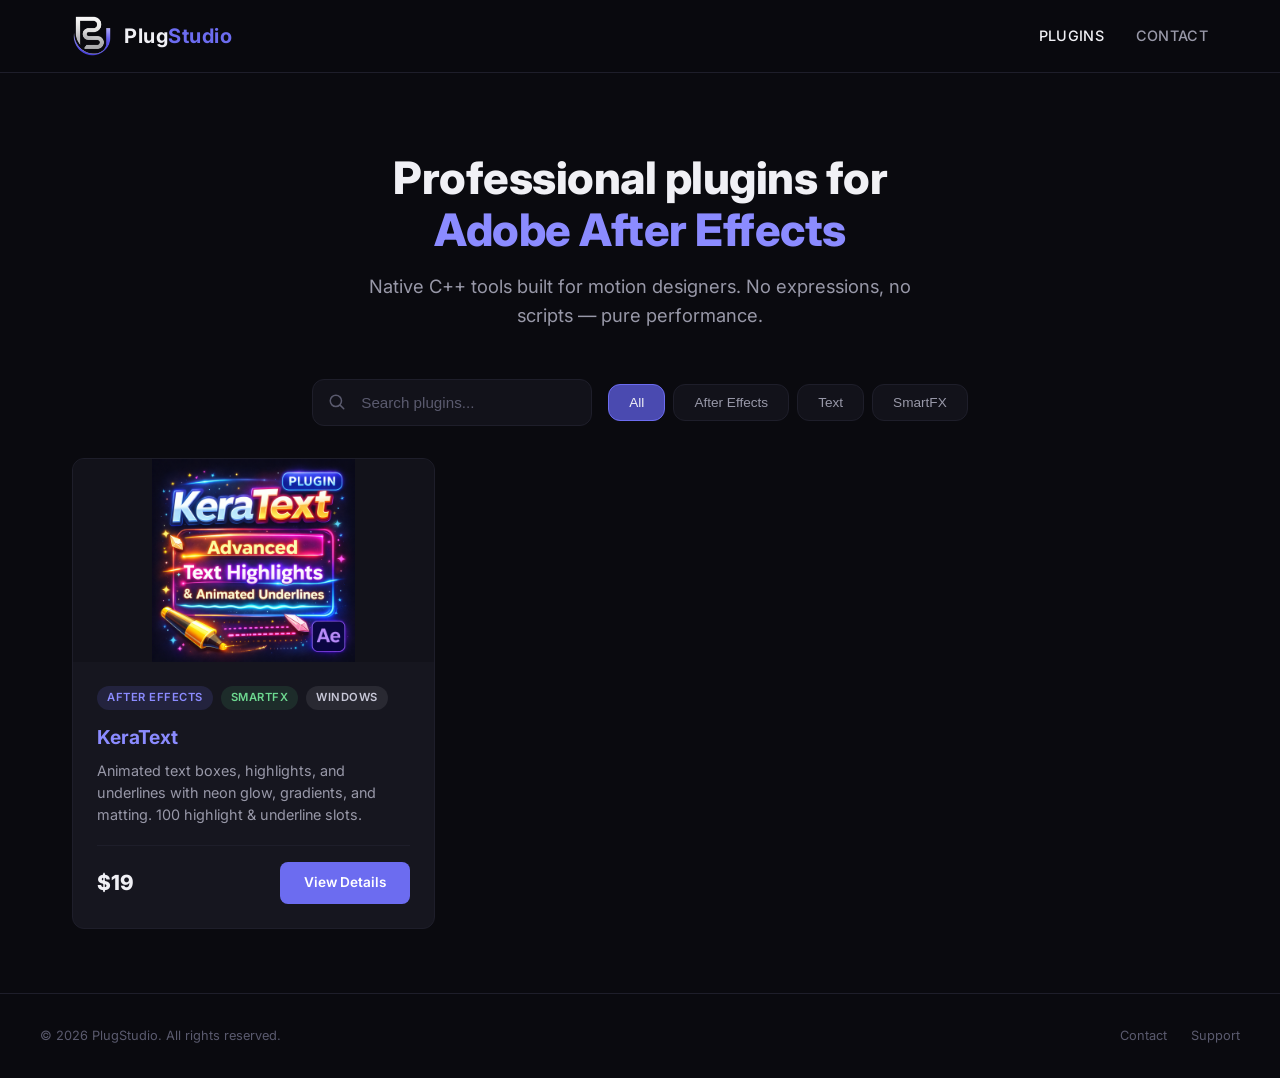
<file: index.html>
<!DOCTYPE html>
<html lang="en">
<head>
    <meta charset="UTF-8">
    <meta name="viewport" content="width=device-width, initial-scale=1.0">
    <title>PlugStudio — Professional Plugins for Adobe After Effects</title>
    <meta name="description" content="Native C++ plugins for Adobe After Effects. Text backgrounds, highlights, underlines, neon glow, gradients and more.">
    <link rel="preconnect" href="https://fonts.googleapis.com">
    <link rel="preconnect" href="https://fonts.gstatic.com" crossorigin>
    <link href="https://fonts.googleapis.com/css2?family=Inter:wght@400;500;600;700;800&display=swap" rel="stylesheet">
    <link rel="stylesheet" href="css/style.css">
    <link rel="icon" href="assets/logo.png" type="image/png">
</head>
<body>

<!-- ── Header ─────────────────────────────────────────────── -->
<header class="site-header">
    <div class="header-inner">
        <a href="index.html" class="logo-link">
            <img src="assets/logo.png" alt="PlugStudio" class="logo-img">
            <div class="logo-text">Plug<span>Studio</span></div>
        </a>
        <nav>
            <a href="index.html" class="active">Plugins</a>
            <a href="contact.html">Contact</a>
        </nav>
    </div>
</header>

<!-- ── Hero ────────────────────────────────────────────────── -->
<section class="hero">
    <h1>Professional plugins for<br><span class="accent">Adobe After Effects</span></h1>
    <p>Native C++ tools built for motion designers. No expressions, no scripts — pure performance.</p>
</section>

<!-- ── Search & Filters ───────────────────────────────────── -->
<section class="search-section">
    <div class="search-bar">
        <div class="search-input-wrap">
            <svg xmlns="http://www.w3.org/2000/svg" fill="none" viewBox="0 0 24 24" stroke-width="2" stroke="currentColor"><path stroke-linecap="round" stroke-linejoin="round" d="m21 21-5.197-5.197m0 0A7.5 7.5 0 1 0 5.196 5.196a7.5 7.5 0 0 0 10.607 10.607Z"/></svg>
            <input type="text" class="search-input" placeholder="Search plugins...">
        </div>
        <div class="filter-group">
            <button class="filter-btn active" data-filter="all">All</button>
            <button class="filter-btn" data-filter="after effects">After Effects</button>
            <button class="filter-btn" data-filter="text">Text</button>
            <button class="filter-btn" data-filter="smartfx">SmartFX</button>
        </div>
    </div>
</section>

<!-- ── Plugin Cards ───────────────────────────────────────── -->
<section class="plugins-grid">

    <!-- Keratext -->
    <a href="plugins/keratext.html" class="plugin-card" data-name="keratext" data-tags="after effects text smartfx glow highlight underline">
        <img src="assets/keratext-banner.png" alt="KeraText" class="plugin-card-img">
        <div class="plugin-card-body">
            <div class="plugin-card-tags">
                <span class="tag tag-ae">After Effects</span>
                <span class="tag tag-smartfx">SmartFX</span>
                <span class="tag tag-win">Windows</span>
            </div>
            <h3>KeraText</h3>
            <p>Animated text boxes, highlights, and underlines with neon glow, gradients, and matting. 100 highlight &amp; underline slots.</p>
            <div class="plugin-card-footer">
                <span class="price">$19</span>
                <span class="btn btn-primary">View Details</span>
            </div>
        </div>
    </a>

    <!-- Placeholder cards for future plugins — hidden until content added -->
    <!--
    <a href="#" class="plugin-card" data-name="plugin2" data-tags="after effects">
        <img src="assets/plugin2-preview.png" alt="Plugin 2" class="plugin-card-img">
        <div class="plugin-card-body">
            <div class="plugin-card-tags">
                <span class="tag tag-ae">After Effects</span>
            </div>
            <h3>Plugin Name</h3>
            <p>Description here.</p>
            <div class="plugin-card-footer">
                <span class="price">$XX</span>
                <span class="btn btn-primary">View Details</span>
            </div>
        </div>
    </a>
    -->

</section>

<!-- ── Footer ─────────────────────────────────────────────── -->
<footer class="site-footer">
    <div class="footer-inner">
        <p>&copy; <span class="current-year">2026</span> PlugStudio. All rights reserved.</p>
        <div class="footer-links">
            <a href="contact.html">Contact</a>
            <a href="mailto:plugstudioou@gmail.com">Support</a>
        </div>
    </div>
</footer>

<script src="js/main.js"></script>
</body>
</html>
</file>
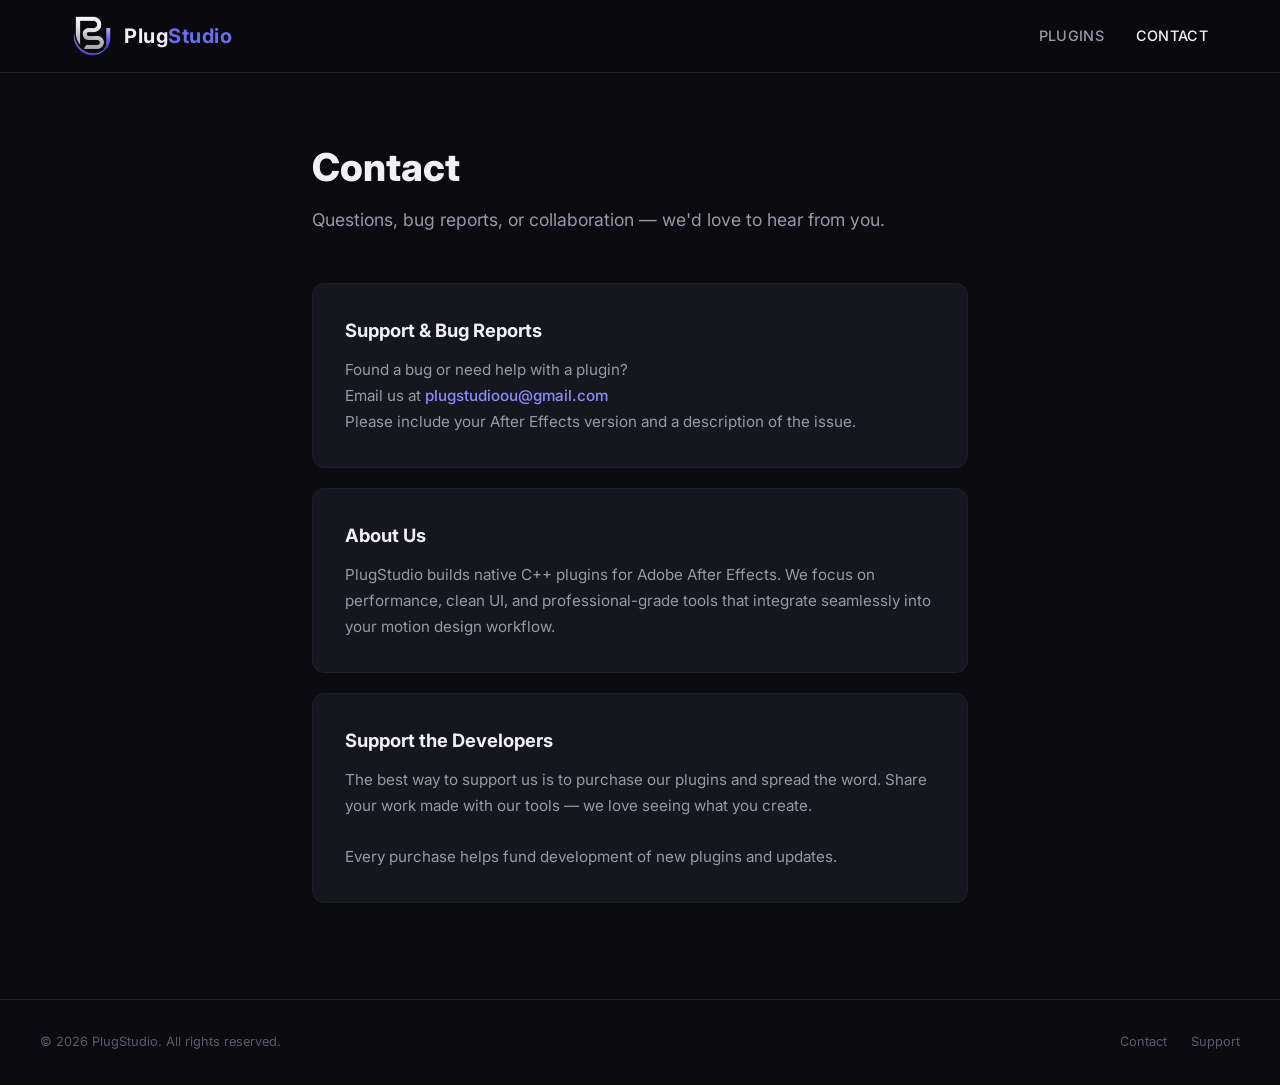
<file: contact.html>
<!DOCTYPE html>
<html lang="en">
<head>
    <meta charset="UTF-8">
    <meta name="viewport" content="width=device-width, initial-scale=1.0">
    <title>Contact — PlugStudio</title>
    <meta name="description" content="Get in touch with PlugStudio. Support, feedback, and collaboration.">
    <link rel="preconnect" href="https://fonts.googleapis.com">
    <link rel="preconnect" href="https://fonts.gstatic.com" crossorigin>
    <link href="https://fonts.googleapis.com/css2?family=Inter:wght@400;500;600;700;800&display=swap" rel="stylesheet">
    <link rel="stylesheet" href="css/style.css">
    <link rel="icon" href="assets/logo.png" type="image/png">
</head>
<body>

<!-- ── Header ─────────────────────────────────────────────── -->
<header class="site-header">
    <div class="header-inner">
        <a href="index.html" class="logo-link">
            <img src="assets/logo.png" alt="PlugStudio" class="logo-img">
            <div class="logo-text">Plug<span>Studio</span></div>
        </a>
        <nav>
            <a href="index.html">Plugins</a>
            <a href="contact.html" class="active">Contact</a>
        </nav>
    </div>
</header>

<!-- ── Contact ────────────────────────────────────────────── -->
<section class="contact-section">
    <h1>Contact</h1>
    <p class="subtitle">Questions, bug reports, or collaboration — we'd love to hear from you.</p>

    <div class="contact-cards">

        <div class="contact-card">
            <h2>Support &amp; Bug Reports</h2>
            <p>
                Found a bug or need help with a plugin?<br>
                Email us at <a href="mailto:plugstudioou@gmail.com">plugstudioou@gmail.com</a><br>
                Please include your After Effects version and a description of the issue.
            </p>
        </div>

        <div class="contact-card">
            <h2>About Us</h2>
            <p>
                PlugStudio builds native C++ plugins for Adobe After Effects.
                We focus on performance, clean UI, and professional-grade tools
                that integrate seamlessly into your motion design workflow.
            </p>
        </div>

        <div class="contact-card">
            <h2>Support the Developers</h2>
            <p>
                The best way to support us is to purchase our plugins and spread the word.
                Share your work made with our tools — we love seeing what you create.<br><br>
                Every purchase helps fund development of new plugins and updates.
            </p>
        </div>

    </div>
</section>

<!-- ── Footer ─────────────────────────────────────────────── -->
<footer class="site-footer">
    <div class="footer-inner">
        <p>&copy; <span class="current-year">2026</span> PlugStudio. All rights reserved.</p>
        <div class="footer-links">
            <a href="contact.html">Contact</a>
            <a href="mailto:plugstudioou@gmail.com">Support</a>
        </div>
    </div>
</footer>

<script src="js/main.js"></script>
</body>
</html>
</file>
<file: css/style.css>
/* ═══════════════════════════════════════════════════════════
   PlugStudio — Global Styles
   Dark luxury theme with blue/silver accents
   ═══════════════════════════════════════════════════════════ */

:root {
    --bg-primary: #0a0a0f;
    --bg-secondary: #12121a;
    --bg-card: #16161f;
    --bg-card-hover: #1c1c28;
    --text-primary: #f0f0f5;
    --text-secondary: #9898a8;
    --text-muted: #5a5a6e;
    --accent: #6c6cf0;
    --accent-light: #8b8bff;
    --accent-dim: #4a4ab0;
    --border: #1e1e2a;
    --border-light: #2a2a38;
    --silver: #c8c8d8;
    --radius: 12px;
    --radius-sm: 8px;
    --max-width: 1200px;
    --transition: 0.25s ease;
}

* {
    margin: 0;
    padding: 0;
    box-sizing: border-box;
}

html {
    scroll-behavior: smooth;
}

body {
    font-family: 'Inter', -apple-system, BlinkMacSystemFont, 'Segoe UI', sans-serif;
    background: var(--bg-primary);
    color: var(--text-primary);
    line-height: 1.6;
    min-height: 100vh;
    display: flex;
    flex-direction: column;
    -webkit-font-smoothing: antialiased;
}

a {
    color: var(--accent-light);
    text-decoration: none;
    transition: color var(--transition);
}
a:hover {
    color: var(--text-primary);
}

/* ── Header / Navigation ─────────────────────────────────── */

.site-header {
    position: sticky;
    top: 0;
    z-index: 100;
    background: rgba(10, 10, 15, 0.85);
    backdrop-filter: blur(20px);
    border-bottom: 1px solid var(--border);
}

.header-inner {
    max-width: var(--max-width);
    margin: 0 auto;
    padding: 0 2rem;
    display: flex;
    align-items: center;
    justify-content: space-between;
    height: 72px;
}

.logo-link {
    display: flex;
    align-items: center;
    gap: 12px;
    text-decoration: none;
}

.logo-img {
    height: 40px;
    width: auto;
}

.logo-text {
    font-size: 1.25rem;
    font-weight: 700;
    color: var(--text-primary);
    letter-spacing: 0.5px;
}

.logo-text span {
    color: var(--accent);
}

nav {
    display: flex;
    align-items: center;
    gap: 2rem;
}

nav a {
    color: var(--text-secondary);
    font-size: 0.9rem;
    font-weight: 500;
    letter-spacing: 0.3px;
    text-transform: uppercase;
    transition: color var(--transition);
}
nav a:hover,
nav a.active {
    color: var(--text-primary);
}

/* ── Hero Section ─────────────────────────────────────────── */

.hero {
    text-align: center;
    padding: 5rem 2rem 3rem;
    max-width: var(--max-width);
    margin: 0 auto;
}

.hero h1 {
    font-size: 2.8rem;
    font-weight: 800;
    line-height: 1.15;
    margin-bottom: 1rem;
    letter-spacing: -0.5px;
}

.hero h1 .accent {
    color: var(--accent-light);
}

.hero p {
    font-size: 1.15rem;
    color: var(--text-secondary);
    max-width: 600px;
    margin: 0 auto;
}

/* ── Search & Filters ─────────────────────────────────────── */

.search-section {
    max-width: var(--max-width);
    margin: 0 auto;
    padding: 0 2rem 2rem;
}

.search-bar {
    display: flex;
    gap: 1rem;
    align-items: center;
    flex-wrap: wrap;
}

.search-input-wrap {
    flex: 1;
    min-width: 280px;
    position: relative;
}

.search-input-wrap svg {
    position: absolute;
    left: 16px;
    top: 50%;
    transform: translateY(-50%);
    color: var(--text-muted);
    width: 18px;
    height: 18px;
}

.search-input {
    width: 100%;
    padding: 14px 16px 14px 48px;
    background: var(--bg-secondary);
    border: 1px solid var(--border);
    border-radius: var(--radius);
    color: var(--text-primary);
    font-size: 0.95rem;
    outline: none;
    transition: border-color var(--transition);
}
.search-input:focus {
    border-color: var(--accent-dim);
}
.search-input::placeholder {
    color: var(--text-muted);
}

.filter-group {
    display: flex;
    gap: 0.5rem;
}

.filter-btn {
    padding: 10px 20px;
    border: 1px solid var(--border);
    border-radius: var(--radius);
    background: var(--bg-secondary);
    color: var(--text-secondary);
    font-size: 0.85rem;
    font-weight: 500;
    cursor: pointer;
    transition: all var(--transition);
    white-space: nowrap;
}
.filter-btn:hover {
    border-color: var(--border-light);
    color: var(--text-primary);
}
.filter-btn.active {
    background: var(--accent-dim);
    border-color: var(--accent);
    color: var(--text-primary);
}

/* ── Plugin Grid ──────────────────────────────────────────── */

.plugins-grid {
    max-width: var(--max-width);
    margin: 0 auto;
    padding: 0 2rem 4rem;
    display: grid;
    grid-template-columns: repeat(auto-fill, minmax(340px, 1fr));
    gap: 1.5rem;
}

.plugin-card {
    background: var(--bg-card);
    border: 1px solid var(--border);
    border-radius: var(--radius);
    overflow: hidden;
    transition: all var(--transition);
    display: flex;
    flex-direction: column;
}
.plugin-card:hover {
    border-color: var(--accent-dim);
    background: var(--bg-card-hover);
    transform: translateY(-2px);
    box-shadow: 0 8px 40px rgba(108, 108, 240, 0.08);
}

.plugin-card-img {
    width: 100%;
    aspect-ratio: 16/9;
    object-fit: contain;
    background: var(--bg-secondary);
    display: block;
}

.plugin-card-body {
    padding: 1.5rem;
    flex: 1;
    display: flex;
    flex-direction: column;
}

.plugin-card-tags {
    display: flex;
    gap: 0.5rem;
    flex-wrap: wrap;
    margin-bottom: 0.75rem;
}

.tag {
    padding: 3px 10px;
    border-radius: 20px;
    font-size: 0.7rem;
    font-weight: 600;
    text-transform: uppercase;
    letter-spacing: 0.5px;
}
.tag-ae { background: rgba(108, 108, 240, 0.15); color: var(--accent-light); }
.tag-win { background: rgba(200, 200, 216, 0.1); color: var(--silver); }
.tag-smartfx { background: rgba(80, 200, 120, 0.12); color: #6dd890; }

.plugin-card h3 {
    font-size: 1.2rem;
    font-weight: 700;
    margin-bottom: 0.5rem;
}

.plugin-card p {
    color: var(--text-secondary);
    font-size: 0.9rem;
    line-height: 1.5;
    flex: 1;
}

.plugin-card-footer {
    display: flex;
    align-items: center;
    justify-content: space-between;
    margin-top: 1.25rem;
    padding-top: 1rem;
    border-top: 1px solid var(--border);
}

.price {
    font-size: 1.3rem;
    font-weight: 800;
    color: var(--text-primary);
}

.btn {
    display: inline-flex;
    align-items: center;
    gap: 6px;
    padding: 10px 24px;
    border-radius: var(--radius-sm);
    font-size: 0.85rem;
    font-weight: 600;
    cursor: pointer;
    border: none;
    transition: all var(--transition);
    text-decoration: none;
}

.btn-primary {
    background: var(--accent);
    color: #fff;
}
.btn-primary:hover {
    background: var(--accent-light);
    color: #fff;
}

.btn-outline {
    background: transparent;
    border: 1px solid var(--border-light);
    color: var(--text-secondary);
}
.btn-outline:hover {
    border-color: var(--accent);
    color: var(--text-primary);
}

/* ── Plugin Detail Page ───────────────────────────────────── */

.plugin-hero {
    max-width: var(--max-width);
    margin: 0 auto;
    padding: 4rem 2rem 3rem;
}

.plugin-hero-grid {
    display: grid;
    grid-template-columns: 1fr 380px;
    gap: 3rem;
    align-items: start;
}

.plugin-hero h1 {
    font-size: 2.4rem;
    font-weight: 800;
    margin-bottom: 0.5rem;
}

.plugin-hero .subtitle {
    color: var(--text-secondary);
    font-size: 1.1rem;
    margin-bottom: 1.5rem;
}

.plugin-badges {
    display: flex;
    gap: 0.75rem;
    flex-wrap: wrap;
    margin-bottom: 2rem;
}

.badge {
    padding: 6px 14px;
    border-radius: 6px;
    font-size: 0.75rem;
    font-weight: 600;
    text-transform: uppercase;
    letter-spacing: 0.4px;
    background: var(--bg-secondary);
    border: 1px solid var(--border);
    color: var(--text-secondary);
}

.purchase-card {
    background: var(--bg-card);
    border: 1px solid var(--border);
    border-radius: var(--radius);
    padding: 2rem;
    position: sticky;
    top: 100px;
}

.purchase-card .price-big {
    font-size: 2.5rem;
    font-weight: 800;
    margin-bottom: 0.25rem;
}

.purchase-card .price-note {
    color: var(--text-muted);
    font-size: 0.85rem;
    margin-bottom: 1.5rem;
}

.purchase-card .btn {
    width: 100%;
    justify-content: center;
    padding: 14px;
    font-size: 1rem;
    margin-bottom: 0.75rem;
}

.purchase-card ul {
    list-style: none;
    margin-top: 1.5rem;
    padding-top: 1.5rem;
    border-top: 1px solid var(--border);
}

.purchase-card li {
    color: var(--text-secondary);
    font-size: 0.85rem;
    padding: 6px 0;
    display: flex;
    align-items: center;
    gap: 8px;
}

.purchase-card li::before {
    content: '✓';
    color: var(--accent-light);
    font-weight: 700;
}

/* ── Features Section ─────────────────────────────────────── */

.features-section {
    max-width: var(--max-width);
    margin: 0 auto;
    padding: 0 2rem 4rem;
}

.features-section h2 {
    font-size: 1.8rem;
    font-weight: 700;
    margin-bottom: 2rem;
}

.features-grid {
    display: grid;
    grid-template-columns: repeat(auto-fill, minmax(320px, 1fr));
    gap: 1.25rem;
}

.feature-card {
    background: var(--bg-card);
    border: 1px solid var(--border);
    border-radius: var(--radius);
    padding: 1.5rem;
}

.feature-card h3 {
    font-size: 1rem;
    font-weight: 700;
    margin-bottom: 0.5rem;
    display: flex;
    align-items: center;
    gap: 8px;
}

.feature-card h3 .icon {
    font-size: 1.2rem;
}

.feature-card ul {
    list-style: none;
    margin: 0;
}

.feature-card li {
    color: var(--text-secondary);
    font-size: 0.85rem;
    padding: 3px 0;
    padding-left: 1rem;
    position: relative;
}

.feature-card li::before {
    content: '—';
    position: absolute;
    left: 0;
    color: var(--text-muted);
}

/* ── Contact Page ─────────────────────────────────────────── */

.contact-section {
    max-width: 720px;
    margin: 0 auto;
    padding: 4rem 2rem 6rem;
}

.contact-section h1 {
    font-size: 2.4rem;
    font-weight: 800;
    margin-bottom: 0.5rem;
}

.contact-section .subtitle {
    color: var(--text-secondary);
    font-size: 1.1rem;
    margin-bottom: 3rem;
}

.contact-cards {
    display: flex;
    flex-direction: column;
    gap: 1.25rem;
}

.contact-card {
    background: var(--bg-card);
    border: 1px solid var(--border);
    border-radius: var(--radius);
    padding: 2rem;
}

.contact-card h2 {
    font-size: 1.15rem;
    font-weight: 700;
    margin-bottom: 0.75rem;
}

.contact-card p {
    color: var(--text-secondary);
    font-size: 0.95rem;
    line-height: 1.7;
}

.contact-card a {
    color: var(--accent-light);
    font-weight: 500;
}

/* ── Footer ───────────────────────────────────────────────── */

.site-footer {
    margin-top: auto;
    border-top: 1px solid var(--border);
    padding: 2rem;
    text-align: center;
}

.footer-inner {
    max-width: var(--max-width);
    margin: 0 auto;
    display: flex;
    align-items: center;
    justify-content: space-between;
    flex-wrap: wrap;
    gap: 1rem;
}

.footer-inner p {
    color: var(--text-muted);
    font-size: 0.8rem;
}

.footer-links {
    display: flex;
    gap: 1.5rem;
}

.footer-links a {
    color: var(--text-muted);
    font-size: 0.8rem;
}
.footer-links a:hover {
    color: var(--text-secondary);
}

/* ── Responsive ───────────────────────────────────────────── */

@media (max-width: 768px) {
    .header-inner {
        padding: 0 1rem;
    }
    nav {
        gap: 1rem;
    }
    nav a {
        font-size: 0.8rem;
    }
    .hero {
        padding: 3rem 1rem 2rem;
    }
    .hero h1 {
        font-size: 2rem;
    }
    .plugins-grid {
        grid-template-columns: 1fr;
        padding: 0 1rem 3rem;
    }
    .search-section {
        padding: 0 1rem 1.5rem;
    }
    .search-bar {
        flex-direction: column;
    }
    .plugin-hero-grid {
        grid-template-columns: 1fr;
    }
    .purchase-card {
        position: static;
    }
    .features-grid {
        grid-template-columns: 1fr;
    }
    .footer-inner {
        flex-direction: column;
        text-align: center;
    }
}

/* ── No results ───────────────────────────────────────────── */

.no-results {
    grid-column: 1 / -1;
    text-align: center;
    padding: 4rem 2rem;
    color: var(--text-muted);
    font-size: 1rem;
}
</file>
